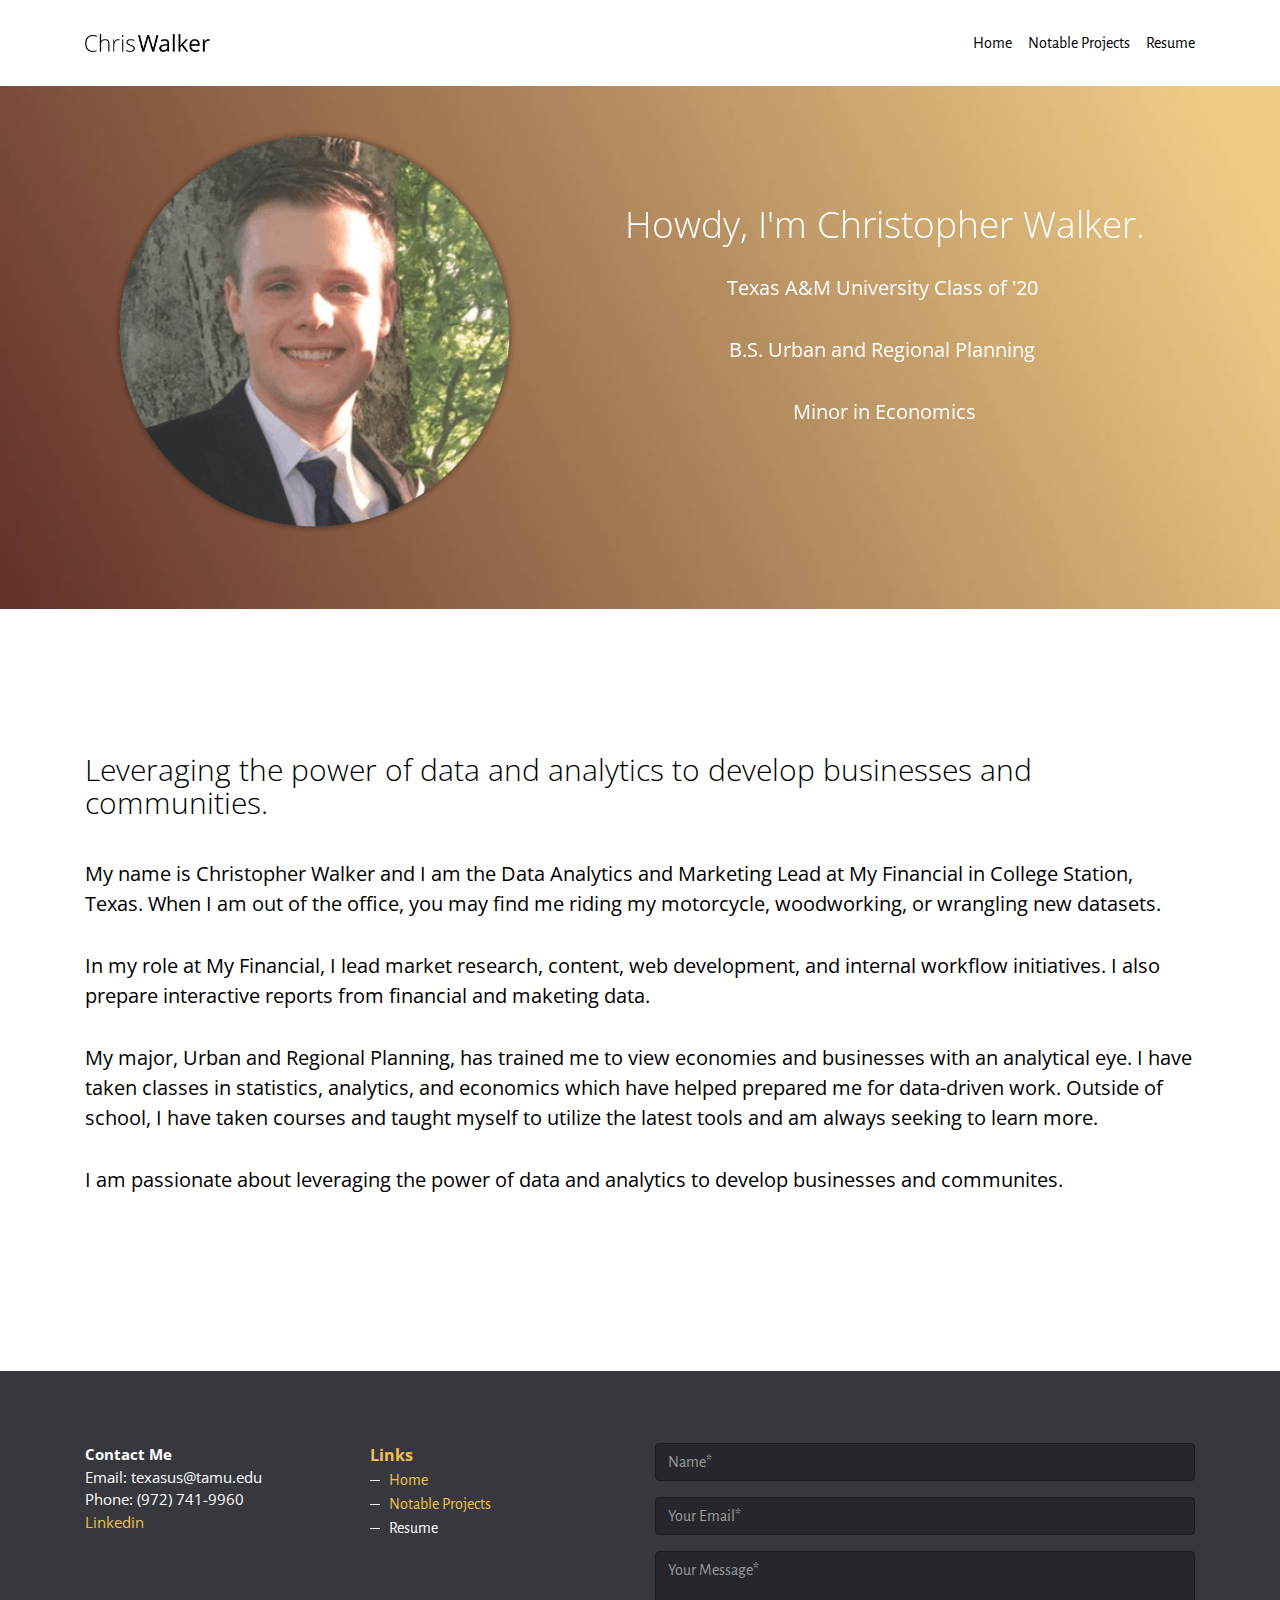
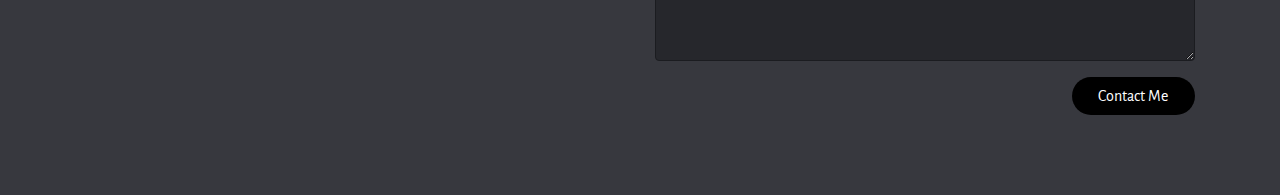
<file: index.html>
<!DOCTYPE html>
<html >
<head>
  <!-- Site made with Mobirise Website Builder v4.8.3, https://mobirise.com -->
  <meta charset="UTF-8">
  <meta http-equiv="X-UA-Compatible" content="IE=edge">
  <meta name="generator" content="Mobirise v4.8.3, mobirise.com">
  <meta name="viewport" content="width=device-width, initial-scale=1, minimum-scale=1">
  <link rel="shortcut icon" href="assets/images/cw-favicon-128x128.png" type="image/x-icon">
  <meta name="description" content="">
  <title>Home</title>
  <link rel="stylesheet" href="https://fonts.googleapis.com/css?family=Playfair+Display:400,700&subset=latin,cyrillic">
  <link rel="stylesheet" href="https://fonts.googleapis.com/css?family=Alegreya+Sans:400,700&subset=latin,vietnamese,latin-ext">
  <link rel="stylesheet" href="assets/tether/tether.min.css">
  <link rel="stylesheet" href="assets/bootstrap/css/bootstrap.min.css">
  <link rel="stylesheet" href="assets/puritym/css/style.css">
  <link rel="stylesheet" href="assets/dropdown-menu/style.light.css">
  <link rel="stylesheet" href="assets/mobirise/css/mbr-additional.css" type="text/css">
  
  
  
</head>
<body>
  <section id="dropdown-menu-0" data-rv-view="72">

    <nav class="navbar navbar-dropdown navbar-fixed-top">

        <div class="container">

            <div class="navbar-brand">
                <a href="index.html" class="navbar-logo"><img src="assets/images/chris-walker-427x128.png" alt="Mobirise"></a>
                <a class="text-black" href="https://mobirise.com">&nbsp;</a>
            </div>

            <button class="navbar-toggler pull-xs-right hidden-md-up" type="button" data-toggle="collapse" data-target="#exCollapsingNavbar">
                <div class="hamburger-icon"></div>
            </button>

            <ul class="nav-dropdown collapse pull-xs-right navbar-toggleable-sm nav navbar-nav" id="exCollapsingNavbar"><li class="nav-item"><a class="nav-link link" href="https://mobirise.com/">Home</a></li><li class="nav-item dropdown"><a class="nav-link link" href="page1.html" aria-expanded="true">Notable Projects</a></li><li class="nav-item dropdown"><a class="nav-link link" href="https://mobirise.com/" aria-expanded="false">Resume</a></li></ul>

        </div>

    </nav>

</section>

<section class="mbr-section mbr-section-nopadding mbr-parallax-background mbr-after-navbar" id="msg-box4-6" data-rv-view="74" style="background-image: url(assets/images/gradient-1920x1080.jpg); padding-top: 3rem; padding-bottom: 3rem;">
    
    <div class="container">
        <div class="row">
            <div class="col-xs-12 col-lg-9 mbr-table-cell-lg image-size" style="width: 20%;">
                <div class="mbr-figure"><img src="assets/images/chris-circle-500x500.png"></div>
            </div>
            <div class="col-xs-12 col-lg-3 mbr-inner-padding text-xs-center mbr-table-cell-lg">
                <h3 class="mbr-section-title display-4">Howdy, I'm Christopher Walker.</h3>
                
                <div class="lead"><p>Texas A&amp;M University Class of '20&nbsp;</p><p><span style="font-size: 1.25rem;">B.S. Urban and Regional Planning&nbsp;</span></p><p><span style="font-size: 1.25rem;">Minor in Economics</span></p></div>
                
            </div>
            
        </div>
    </div>
</section>

<section class="mbr-section col-undefined" id="content5-2" data-rv-view="77" style="background-color: rgb(255, 255, 255); padding-top: 9rem; padding-bottom: 9rem;">
    
    <div class="container">
        <h3 class="mbr-section-title display-2">Leveraging the power of data and analytics to develop businesses and communities.</h3>
        <div class="lead"><p><span style="font-size: 1.25rem;">My name is Christopher Walker and I am the Data Analytics and Marketing Lead at My Financial in College Station, Texas. When I am out of the office, you may find me riding my motorcycle, woodworking, or wrangling new datasets.</span><br></p><p><span style="font-size: 1.25rem;">In my role at My Financial, I lead market research, content, web development, and internal workflow initiatives. I also prepare interactive reports from financial and maketing data.</span><br></p><p><span style="font-size: 1.25rem;">My major, Urban and Regional Planning, has trained me to view economies and businesses with an analytical eye. I have taken classes in statistics, analytics, and economics which have helped prepared me for data-driven work. Outside of school, I have taken courses and taught myself to utilize the latest tools and am always seeking to learn more.&nbsp;</span><br></p><p>
<span style="font-size: 1.25rem;">I am passionate about leveraging the power of data and analytics to develop businesses and communites.</span></p></div>
    </div>
</section>

<section class="mbr-section mbr-section-small mbr-footer" id="contacts3-8" data-rv-view="80" style="background-color: rgb(55, 56, 62); padding-top: 4.5rem; padding-bottom: 4.5rem;">
    
    <div class="container">
        <div class="row">
            <div class="col-xs-12 col-md-3">
                <p><strong>Contact Me</strong><br>
Email: texasus@tamu.edu<br>
Phone: (972) 741-9960<br><a href="https://www.linkedin.com/in/chrisjameswalker/" target="_blank">Linkedin</a></p>
            </div>
            <div class="col-xs-12 col-md-3"><strong><a href="index.html">Links</a></strong><ul><li><a href="index.html">Home</a></li><li><a href="page1.html">Notable Projects</a></li><li>Resume</li></ul></div>
            <div class="col-xs-12 col-md-6" data-form-type="formoid">
                <div data-form-alert="true"><div hidden="" data-form-alert-success="true">I have recieved your email and will be in contact with you soon!</div></div>
                <form action="https://mobirise.com/" method="post" data-form-title="MESSAGE">
                    <input type="hidden" value="tzc2CVaUoDVw5EBfOWt30MT9Uttr7bk+QIuK/WS6Cf0lSeY0U924JrqWBZTlDL6pIQ3onS75efPv5Tw5JZ3Rg/yQfoX/b1BSfkVrA6dOso50S1uPzyfZPrF8eJ1X3urz" data-form-email="true">
                    <div class="form-group">
                        <input type="text" class="form-control input-sm input-inverse" name="name" required="" placeholder="Name*" data-form-field="Name">
                    </div>
                    <div class="form-group">
                        <input type="email" class="form-control input-sm input-inverse" name="email" required="" placeholder="Your Email*" data-form-field="Email">
                    </div>
                    
                    <div class="form-group">
                        <textarea class="form-control input-sm input-inverse" name="message" rows="4" placeholder="Your Message*" data-form-field="Message"></textarea>
                    </div>
                    <div class="text-xs-right"><button type="submit" class="btn btn-black">Contact Me</button></div>
                </form>
            </div>
        </div>
    </div>
</section>


  <script src="assets/web/assets/jquery/jquery.min.js"></script>
  <script src="assets/tether/tether.min.js"></script>
  <script src="assets/bootstrap/js/bootstrap.min.js"></script>
  <script src="assets/smooth-scroll/smooth-scroll.js"></script>
  <script src="assets/jarallax/jarallax.js"></script>
  <script src="assets/puritym/js/script.js"></script>
  <script src="assets/dropdown-menu/script.js"></script>
  <script src="assets/formoid/formoid.min.js"></script>
  
  
</body>
</html>
</file>
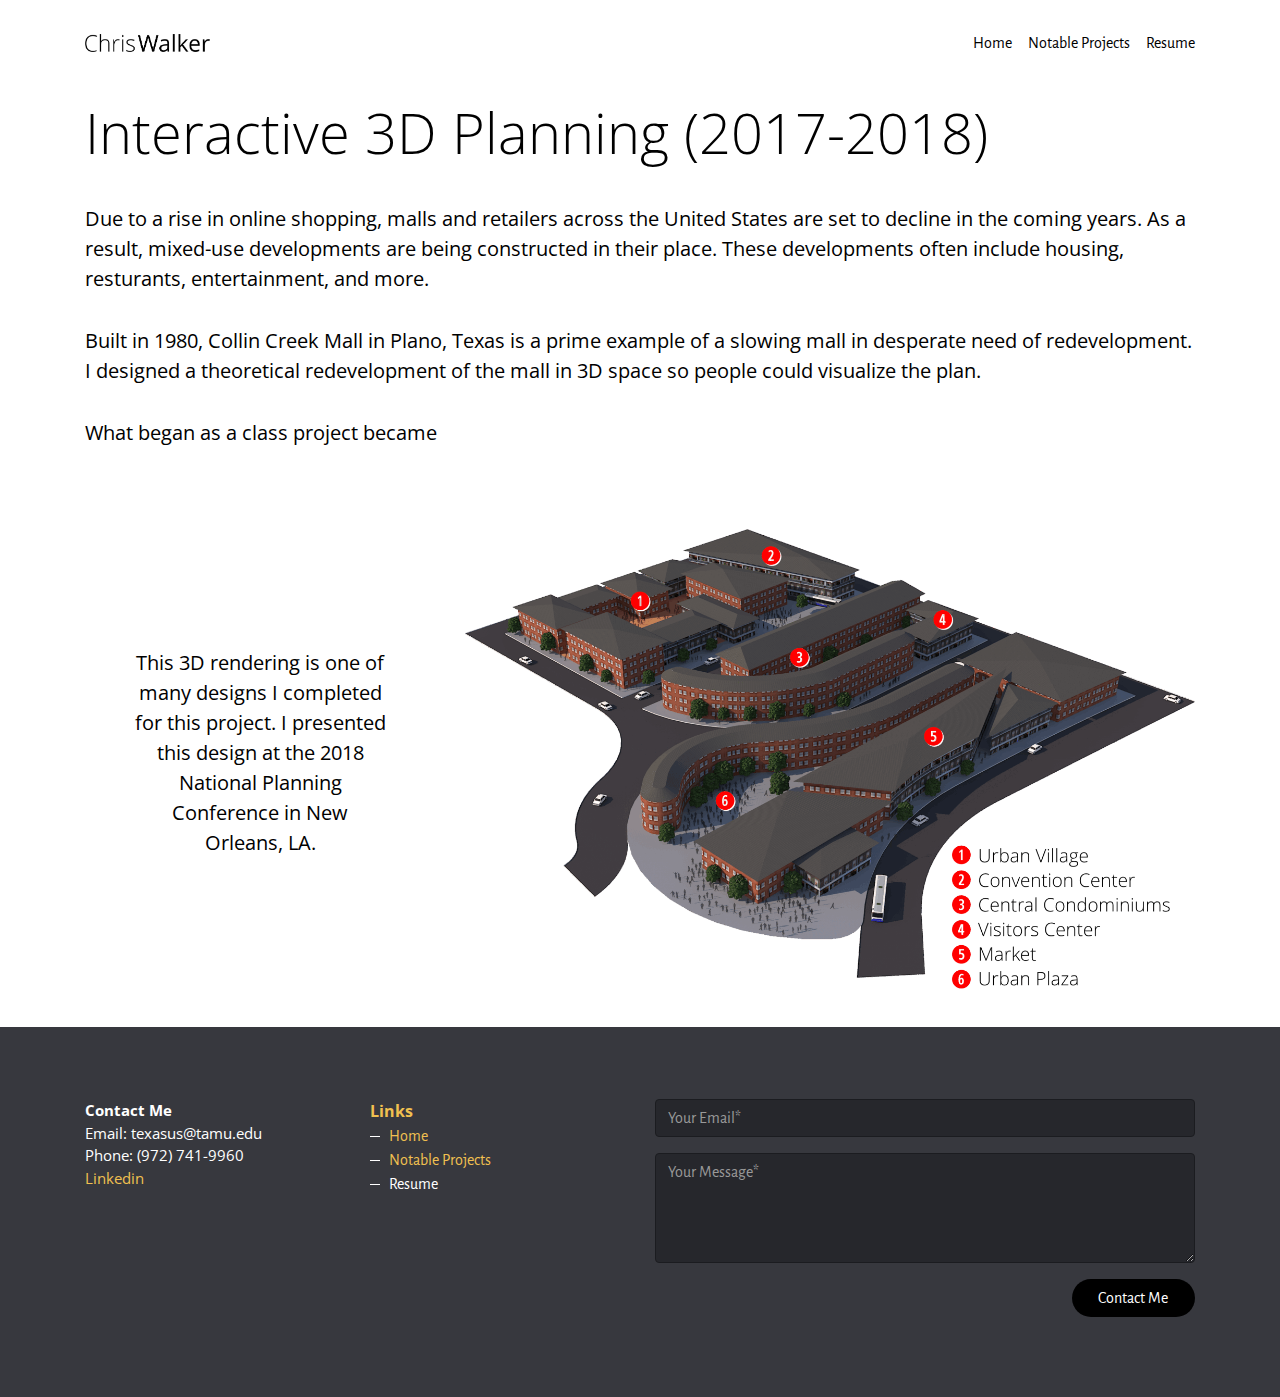
<file: page1.html>
<!DOCTYPE html>
<html >
<head>
  <!-- Site made with Mobirise Website Builder v4.8.3, https://mobirise.com -->
  <meta charset="UTF-8">
  <meta http-equiv="X-UA-Compatible" content="IE=edge">
  <meta name="generator" content="Mobirise v4.8.3, mobirise.com">
  <meta name="viewport" content="width=device-width, initial-scale=1, minimum-scale=1">
  <link rel="shortcut icon" href="assets/images/cw-favicon-128x128.png" type="image/x-icon">
  <meta name="description" content="">
  <title>Notable Projects</title>
  <link rel="stylesheet" href="https://fonts.googleapis.com/css?family=Playfair+Display:400,700&subset=latin,cyrillic">
  <link rel="stylesheet" href="https://fonts.googleapis.com/css?family=Alegreya+Sans:400,700&subset=latin,vietnamese,latin-ext">
  <link rel="stylesheet" href="assets/tether/tether.min.css">
  <link rel="stylesheet" href="assets/bootstrap/css/bootstrap.min.css">
  <link rel="stylesheet" href="assets/puritym/css/style.css">
  <link rel="stylesheet" href="assets/dropdown-menu/style.light.css">
  <link rel="stylesheet" href="assets/mobirise/css/mbr-additional.css" type="text/css">
  
  
  
</head>
<body>
  <section id="dropdown-menu-9" data-rv-view="131">

    <nav class="navbar navbar-dropdown navbar-fixed-top">

        <div class="container">

            <div class="navbar-brand">
                <a href="index.html" class="navbar-logo"><img src="assets/images/chris-walker-427x128.png" alt="Mobirise"></a>
                <a class="text-black" href="https://mobirise.com">&nbsp;</a>
            </div>

            <button class="navbar-toggler pull-xs-right hidden-md-up" type="button" data-toggle="collapse" data-target="#exCollapsingNavbar">
                <div class="hamburger-icon"></div>
            </button>

            <ul class="nav-dropdown collapse pull-xs-right navbar-toggleable-sm nav navbar-nav" id="exCollapsingNavbar"><li class="nav-item"><a class="nav-link link" href="https://mobirise.com/">Home</a></li><li class="nav-item dropdown"><a class="nav-link link" href="page1.html" aria-expanded="true">Notable Projects</a></li><li class="nav-item dropdown"><a class="nav-link link" href="https://mobirise.com/" aria-expanded="false">Resume</a></li></ul>

        </div>

    </nav>

</section>

<section class="mbr-section col-undefined mbr-after-navbar" id="content5-o" data-rv-view="133" style="background-color: rgb(255, 255, 255); padding-top: 3rem; padding-bottom: 0rem;">
    
    <div class="container">
        <h3 class="mbr-section-title display-2">Interactive 3D Planning (2017-2018)</h3>
        <div class="lead"><p><span style="font-size: 1.25rem;">Due to a rise in online shopping, malls and retailers across the United States are set to decline in the coming years. As a result, mixed-use developments are being constructed in their place. These developments often include housing, resturants, entertainment, and more.</span><br></p><p><span style="font-size: 1.25rem;"></span></p><p>Built in 1980, Collin Creek Mall in Plano, Texas is a prime example of a slowing mall in desperate need of redevelopment. I designed a theoretical redevelopment of the mall in 3D space so people could visualize the plan. </p><p>What began as a class project became&nbsp;</p></div>
    </div>
</section>

<section class="mbr-section mbr-section-nopadding" id="msg-box4-p" data-rv-view="136" style="background-color: rgb(255, 255, 255); padding-top: 0rem; padding-bottom: 0rem;">
    
    <div class="container">
        <div class="row">
            
            <div class="col-xs-12 col-lg-3 mbr-inner-padding text-xs-center mbr-table-cell-lg">
                
                
                <div class="lead">This 3D rendering is one of many designs I completed for this project. I presented this design at the 2018 National Planning Conference in New Orleans, LA.</div>
                
            </div>
            <div class="col-xs-12 col-lg-9 mbr-table-cell-lg image-size" style="width: 50%;">
                <div class="mbr-figure"><img src="assets/images/urpn201.pp.mixed.use.cjw-1400x1050.png"></div>
            </div>
        </div>
    </div>
</section>

<section class="mbr-section mbr-section-small mbr-footer" id="contacts3-a" data-rv-view="139" style="background-color: rgb(55, 56, 62); padding-top: 4.5rem; padding-bottom: 4.5rem;">
    
    <div class="container">
        <div class="row">
            <div class="col-xs-12 col-md-3">
                <p><strong>Contact Me</strong><br>
Email: texasus@tamu.edu<br>
Phone: (972) 741-9960<br><a href="https://www.linkedin.com/in/chrisjameswalker/" target="_blank">Linkedin</a></p>
            </div>
            <div class="col-xs-12 col-md-3"><strong><a href="index.html">Links</a></strong><ul><li><a href="index.html">Home</a></li><li><a href="page1.html">Notable Projects</a></li><li>Resume</li></ul></div>
            <div class="col-xs-12 col-md-6" data-form-type="formoid">
                <div data-form-alert="true"><div hidden="" data-form-alert-success="true">I will contact you as soon as I can.</div></div>
                <form action="https://mobirise.com/" method="post" data-form-title="MESSAGE">
                    <input type="hidden" value="wKqAVLaLJDq/u1zGU5hhUf565Fgrbt+5P/v35XaZ4mHptUQDNMwRu1agBmqPBq6ijOup07WCuiSISpZ1M2NSoyCdZ9Dnv3J1EmQvtRLeogWgje4MrCSfk8fU7QdS9qZT" data-form-email="true">
                    
                    <div class="form-group">
                        <input type="email" class="form-control input-sm input-inverse" name="email" required="" placeholder="Your Email*" data-form-field="Email">
                    </div>
                    
                    <div class="form-group">
                        <textarea class="form-control input-sm input-inverse" name="message" rows="4" placeholder="Your Message*" data-form-field="Message"></textarea>
                    </div>
                    <div class="text-xs-right"><button type="submit" class="btn btn-black">Contact Me</button></div>
                </form>
            </div>
        </div>
    </div>
</section>


  <script src="assets/web/assets/jquery/jquery.min.js"></script>
  <script src="assets/tether/tether.min.js"></script>
  <script src="assets/bootstrap/js/bootstrap.min.js"></script>
  <script src="assets/smooth-scroll/smooth-scroll.js"></script>
  <script src="assets/puritym/js/script.js"></script>
  <script src="assets/dropdown-menu/script.js"></script>
  <script src="assets/formoid/formoid.min.js"></script>
  
  
</body>
</html>
</file>
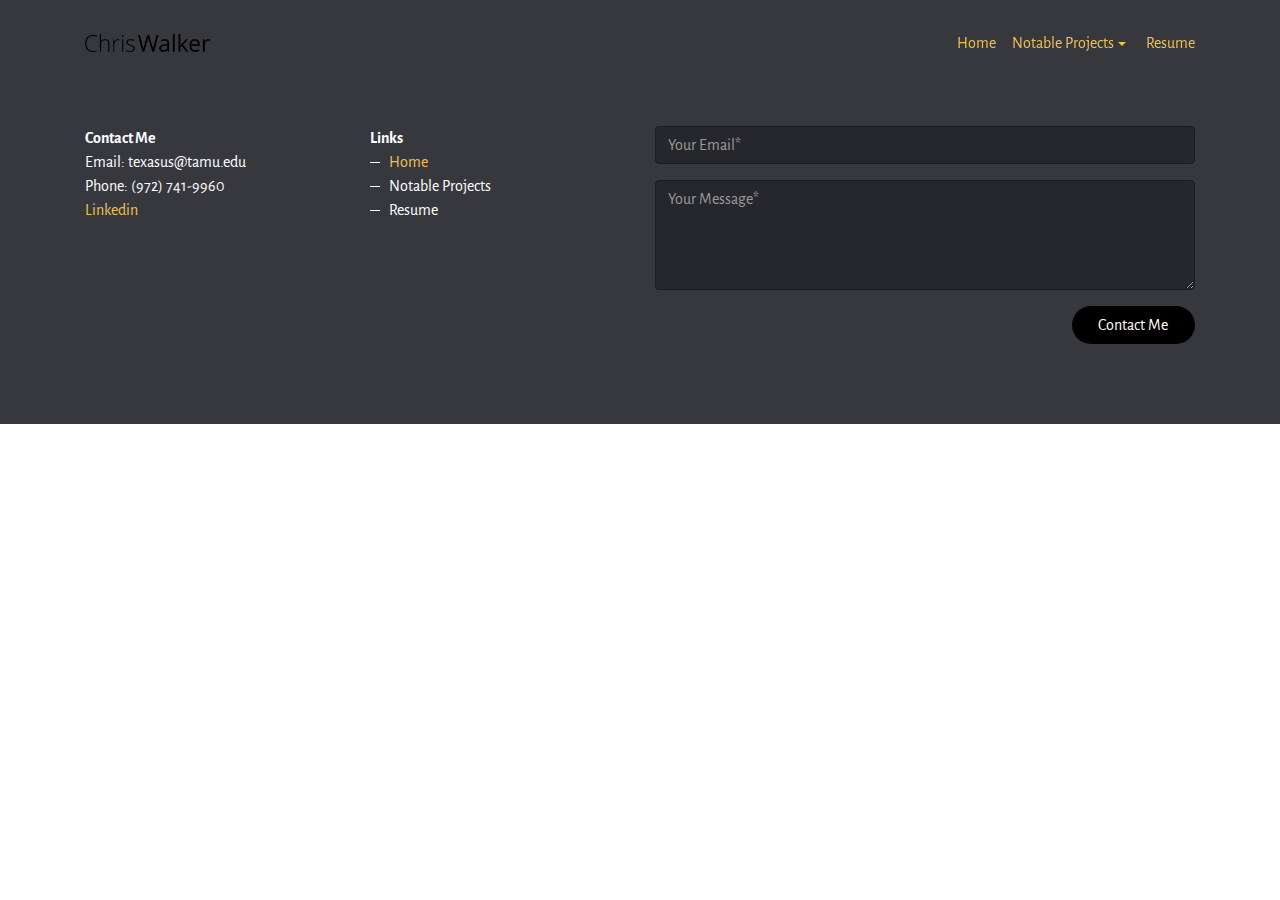
<file: page2.html>
<!DOCTYPE html>
<html >
<head>
  <!-- Site made with Mobirise Website Builder v4.8.3, https://mobirise.com -->
  <meta charset="UTF-8">
  <meta http-equiv="X-UA-Compatible" content="IE=edge">
  <meta name="generator" content="Mobirise v4.8.3, mobirise.com">
  <meta name="viewport" content="width=device-width, initial-scale=1, minimum-scale=1">
  <link rel="shortcut icon" href="assets/images/cw-favicon-128x128.png" type="image/x-icon">
  <meta name="description" content="">
  <title>My Financial</title>
  <link rel="stylesheet" href="https://fonts.googleapis.com/css?family=Playfair+Display:400,700&subset=latin,cyrillic">
  <link rel="stylesheet" href="https://fonts.googleapis.com/css?family=Alegreya+Sans:400,700&subset=latin,vietnamese,latin-ext">
  <link rel="stylesheet" href="assets/tether/tether.min.css">
  <link rel="stylesheet" href="assets/bootstrap/css/bootstrap.min.css">
  <link rel="stylesheet" href="assets/puritym/css/style.css">
  <link rel="stylesheet" href="assets/dropdown-menu/style.light.css">
  <link rel="stylesheet" href="assets/mobirise/css/mbr-additional.css" type="text/css">
  
  
  
</head>
<body>
  <section id="dropdown-menu-b" data-rv-view="19">

    <nav class="navbar navbar-dropdown navbar-fixed-top">

        <div class="container">

            <div class="navbar-brand">
                <a href="https://mobirise.com" class="navbar-logo"><img src="assets/images/chris-walker-427x128.png" alt="Mobirise"></a>
                <a class="text-black" href="https://mobirise.com">&nbsp;</a>
            </div>

            <button class="navbar-toggler pull-xs-right hidden-md-up" type="button" data-toggle="collapse" data-target="#exCollapsingNavbar">
                <div class="hamburger-icon"></div>
            </button>

            <ul class="nav-dropdown collapse pull-xs-right navbar-toggleable-sm nav navbar-nav" id="exCollapsingNavbar"><li class="nav-item"><a class="nav-link link" href="https://mobirise.com/">Home</a></li><li class="nav-item dropdown open"><a class="nav-link link dropdown-toggle" data-toggle="dropdown-submenu" href="https://mobirise.com/" aria-expanded="true">Notable Projects</a><div class="dropdown-menu"><a class="dropdown-item" href="page4.html">Estimated Success Index (ESI)<br></a><a class="dropdown-item" href="page3.html">Home Value Forecasting<br></a><a class="dropdown-item" href="page1.html">Interactve 3D Planning<br></a><a class="dropdown-item" href="page2.html">My Financial<br></a></div></li><li class="nav-item dropdown"><a class="nav-link link" href="https://mobirise.com/" aria-expanded="false">Resume</a></li></ul>

        </div>

    </nav>

</section>

<section class="mbr-section mbr-section-small mbr-footer mbr-after-navbar" id="contacts3-c" data-rv-view="20" style="background-color: rgb(55, 56, 62); padding-top: 4.5rem; padding-bottom: 4.5rem;">
    
    <div class="container">
        <div class="row">
            <div class="col-xs-12 col-md-3">
                <p><strong>Contact Me</strong><br>
Email: texasus@tamu.edu<br>
Phone: (972) 741-9960<br><a href="https://www.linkedin.com/in/chrisjameswalker/" target="_blank">Linkedin</a></p>
            </div>
            <div class="col-xs-12 col-md-3"><strong>Links</strong><ul><li><a href="#top">Home</a></li><li>Notable Projects</li><li>Resume</li></ul></div>
            <div class="col-xs-12 col-md-6" data-form-type="formoid">
                <div data-form-alert="true"><div hidden="" data-form-alert-success="true">I will contact you as soon as I can.</div></div>
                <form action="https://mobirise.com/" method="post" data-form-title="MESSAGE">
                    <input type="hidden" value="NKHdbZPbcI+x4QmiezkzUPpTcVo8vHs7/5JH3BDRgDK2+Z5K+qrVUW7SYgPLB+CDMAgkEs7Wz4tEjGGHNosSDxwmlVKa8P98lPNZbT0lW/6WiZLMZOyu5OxBvy6CZTtv" data-form-email="true">
                    
                    <div class="form-group">
                        <input type="email" class="form-control input-sm input-inverse" name="email" required="" placeholder="Your Email*" data-form-field="Email">
                    </div>
                    
                    <div class="form-group">
                        <textarea class="form-control input-sm input-inverse" name="message" rows="4" placeholder="Your Message*" data-form-field="Message"></textarea>
                    </div>
                    <div class="text-xs-right"><button type="submit" class="btn btn-black">Contact Me</button></div>
                </form>
            </div>
        </div>
    </div>
</section>


  <script src="assets/web/assets/jquery/jquery.min.js"></script>
  <script src="assets/tether/tether.min.js"></script>
  <script src="assets/bootstrap/js/bootstrap.min.js"></script>
  <script src="assets/smooth-scroll/smooth-scroll.js"></script>
  <script src="assets/puritym/js/script.js"></script>
  <script src="assets/dropdown-menu/script.js"></script>
  <script src="assets/formoid/formoid.min.js"></script>
  
  
</body>
</html>
</file>
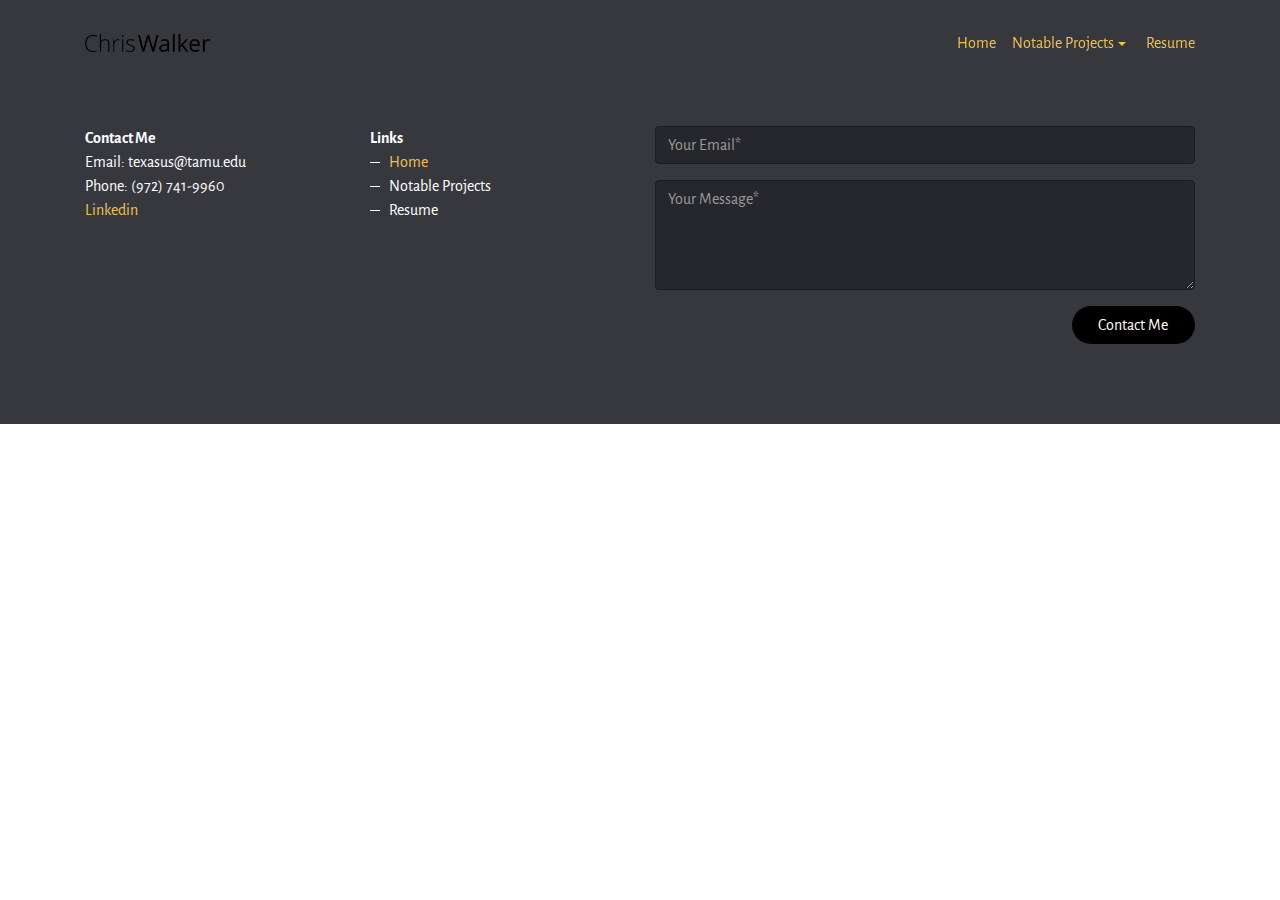
<file: page3.html>
<!DOCTYPE html>
<html >
<head>
  <!-- Site made with Mobirise Website Builder v4.8.3, https://mobirise.com -->
  <meta charset="UTF-8">
  <meta http-equiv="X-UA-Compatible" content="IE=edge">
  <meta name="generator" content="Mobirise v4.8.3, mobirise.com">
  <meta name="viewport" content="width=device-width, initial-scale=1, minimum-scale=1">
  <link rel="shortcut icon" href="assets/images/cw-favicon-128x128.png" type="image/x-icon">
  <meta name="description" content="">
  <title>Home Value Forecasting</title>
  <link rel="stylesheet" href="https://fonts.googleapis.com/css?family=Playfair+Display:400,700&subset=latin,cyrillic">
  <link rel="stylesheet" href="https://fonts.googleapis.com/css?family=Alegreya+Sans:400,700&subset=latin,vietnamese,latin-ext">
  <link rel="stylesheet" href="assets/tether/tether.min.css">
  <link rel="stylesheet" href="assets/bootstrap/css/bootstrap.min.css">
  <link rel="stylesheet" href="assets/puritym/css/style.css">
  <link rel="stylesheet" href="assets/dropdown-menu/style.light.css">
  <link rel="stylesheet" href="assets/mobirise/css/mbr-additional.css" type="text/css">
  
  
  
</head>
<body>
  <section id="dropdown-menu-d" data-rv-view="21">

    <nav class="navbar navbar-dropdown navbar-fixed-top">

        <div class="container">

            <div class="navbar-brand">
                <a href="https://mobirise.com" class="navbar-logo"><img src="assets/images/chris-walker-427x128.png" alt="Mobirise"></a>
                <a class="text-black" href="https://mobirise.com">&nbsp;</a>
            </div>

            <button class="navbar-toggler pull-xs-right hidden-md-up" type="button" data-toggle="collapse" data-target="#exCollapsingNavbar">
                <div class="hamburger-icon"></div>
            </button>

            <ul class="nav-dropdown collapse pull-xs-right navbar-toggleable-sm nav navbar-nav" id="exCollapsingNavbar"><li class="nav-item"><a class="nav-link link" href="https://mobirise.com/">Home</a></li><li class="nav-item dropdown open"><a class="nav-link link dropdown-toggle" data-toggle="dropdown-submenu" href="https://mobirise.com/" aria-expanded="true">Notable Projects</a><div class="dropdown-menu"><a class="dropdown-item" href="page4.html">Estimated Success Index (ESI)<br></a><a class="dropdown-item" href="page3.html">Home Value Forecasting<br></a><a class="dropdown-item" href="page1.html">Interactve 3D Planning<br></a><a class="dropdown-item" href="page2.html">My Financial<br></a></div></li><li class="nav-item dropdown"><a class="nav-link link" href="https://mobirise.com/" aria-expanded="false">Resume</a></li></ul>

        </div>

    </nav>

</section>

<section class="mbr-section mbr-section-small mbr-footer mbr-after-navbar" id="contacts3-e" data-rv-view="22" style="background-color: rgb(55, 56, 62); padding-top: 4.5rem; padding-bottom: 4.5rem;">
    
    <div class="container">
        <div class="row">
            <div class="col-xs-12 col-md-3">
                <p><strong>Contact Me</strong><br>
Email: texasus@tamu.edu<br>
Phone: (972) 741-9960<br><a href="https://www.linkedin.com/in/chrisjameswalker/" target="_blank">Linkedin</a></p>
            </div>
            <div class="col-xs-12 col-md-3"><strong>Links</strong><ul><li><a href="#top">Home</a></li><li>Notable Projects</li><li>Resume</li></ul></div>
            <div class="col-xs-12 col-md-6" data-form-type="formoid">
                <div data-form-alert="true"><div hidden="" data-form-alert-success="true">I will contact you as soon as I can.</div></div>
                <form action="https://mobirise.com/" method="post" data-form-title="MESSAGE">
                    <input type="hidden" value="Ws/f1Bt2RFO4+u0VQZTqk6DwW79z6XJhlPp9XnfUErY4hDwhvsLmO0y6WwTGbTo/+DkVqgO4u6H99+kOKhCWLtCtNbla5LvlY5dSlsea8M4conDwnCQK1i1IMRj0jV4m" data-form-email="true">
                    
                    <div class="form-group">
                        <input type="email" class="form-control input-sm input-inverse" name="email" required="" placeholder="Your Email*" data-form-field="Email">
                    </div>
                    
                    <div class="form-group">
                        <textarea class="form-control input-sm input-inverse" name="message" rows="4" placeholder="Your Message*" data-form-field="Message"></textarea>
                    </div>
                    <div class="text-xs-right"><button type="submit" class="btn btn-black">Contact Me</button></div>
                </form>
            </div>
        </div>
    </div>
</section>


  <script src="assets/web/assets/jquery/jquery.min.js"></script>
  <script src="assets/tether/tether.min.js"></script>
  <script src="assets/bootstrap/js/bootstrap.min.js"></script>
  <script src="assets/smooth-scroll/smooth-scroll.js"></script>
  <script src="assets/puritym/js/script.js"></script>
  <script src="assets/dropdown-menu/script.js"></script>
  <script src="assets/formoid/formoid.min.js"></script>
  
  
</body>
</html>
</file>
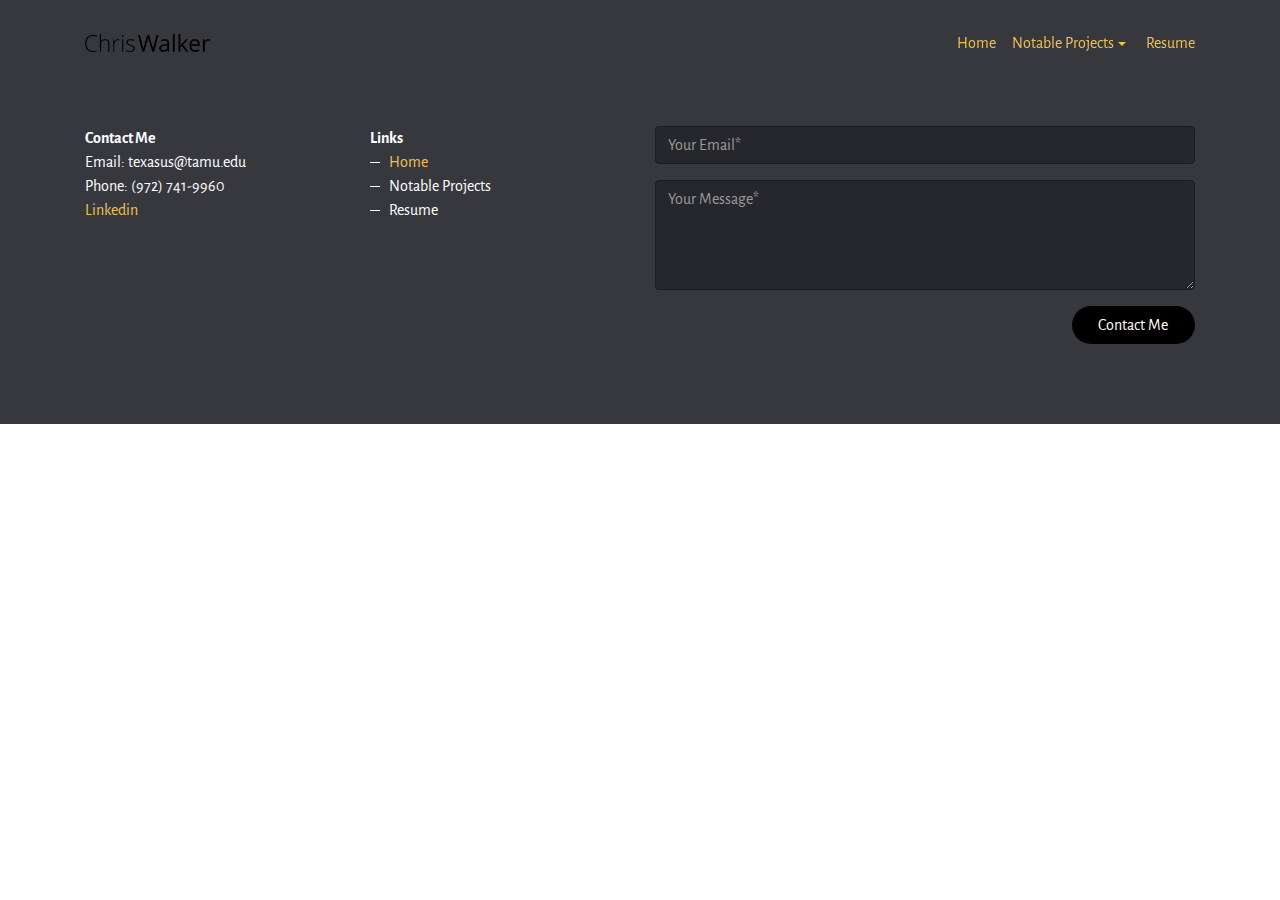
<file: page4.html>
<!DOCTYPE html>
<html >
<head>
  <!-- Site made with Mobirise Website Builder v4.8.3, https://mobirise.com -->
  <meta charset="UTF-8">
  <meta http-equiv="X-UA-Compatible" content="IE=edge">
  <meta name="generator" content="Mobirise v4.8.3, mobirise.com">
  <meta name="viewport" content="width=device-width, initial-scale=1, minimum-scale=1">
  <link rel="shortcut icon" href="assets/images/cw-favicon-128x128.png" type="image/x-icon">
  <meta name="description" content="">
  <title>Estimated Success Index (ESI)</title>
  <link rel="stylesheet" href="https://fonts.googleapis.com/css?family=Playfair+Display:400,700&subset=latin,cyrillic">
  <link rel="stylesheet" href="https://fonts.googleapis.com/css?family=Alegreya+Sans:400,700&subset=latin,vietnamese,latin-ext">
  <link rel="stylesheet" href="assets/tether/tether.min.css">
  <link rel="stylesheet" href="assets/bootstrap/css/bootstrap.min.css">
  <link rel="stylesheet" href="assets/puritym/css/style.css">
  <link rel="stylesheet" href="assets/dropdown-menu/style.light.css">
  <link rel="stylesheet" href="assets/mobirise/css/mbr-additional.css" type="text/css">
  
  
  
</head>
<body>
  <section id="dropdown-menu-f" data-rv-view="23">

    <nav class="navbar navbar-dropdown navbar-fixed-top">

        <div class="container">

            <div class="navbar-brand">
                <a href="https://mobirise.com" class="navbar-logo"><img src="assets/images/chris-walker-427x128.png" alt="Mobirise"></a>
                <a class="text-black" href="https://mobirise.com">&nbsp;</a>
            </div>

            <button class="navbar-toggler pull-xs-right hidden-md-up" type="button" data-toggle="collapse" data-target="#exCollapsingNavbar">
                <div class="hamburger-icon"></div>
            </button>

            <ul class="nav-dropdown collapse pull-xs-right navbar-toggleable-sm nav navbar-nav" id="exCollapsingNavbar"><li class="nav-item"><a class="nav-link link" href="https://mobirise.com/">Home</a></li><li class="nav-item dropdown open"><a class="nav-link link dropdown-toggle" data-toggle="dropdown-submenu" href="https://mobirise.com/" aria-expanded="true">Notable Projects</a><div class="dropdown-menu"><a class="dropdown-item" href="page4.html">Estimated Success Index (ESI)<br></a><a class="dropdown-item" href="page3.html">Home Value Forecasting<br></a><a class="dropdown-item" href="page1.html">Interactve 3D Planning<br></a><a class="dropdown-item" href="page2.html">My Financial<br></a></div></li><li class="nav-item dropdown"><a class="nav-link link" href="https://mobirise.com/" aria-expanded="false">Resume</a></li></ul>

        </div>

    </nav>

</section>

<section class="mbr-section mbr-section-small mbr-footer mbr-after-navbar" id="contacts3-g" data-rv-view="24" style="background-color: rgb(55, 56, 62); padding-top: 4.5rem; padding-bottom: 4.5rem;">
    
    <div class="container">
        <div class="row">
            <div class="col-xs-12 col-md-3">
                <p><strong>Contact Me</strong><br>
Email: texasus@tamu.edu<br>
Phone: (972) 741-9960<br><a href="https://www.linkedin.com/in/chrisjameswalker/" target="_blank">Linkedin</a></p>
            </div>
            <div class="col-xs-12 col-md-3"><strong>Links</strong><ul><li><a href="#top">Home</a></li><li>Notable Projects</li><li>Resume</li></ul></div>
            <div class="col-xs-12 col-md-6" data-form-type="formoid">
                <div data-form-alert="true"><div hidden="" data-form-alert-success="true">I will contact you as soon as I can.</div></div>
                <form action="https://mobirise.com/" method="post" data-form-title="MESSAGE">
                    <input type="hidden" value="CkLBb8WZWKw+sp4LfqhEg/3GunRR8/LjGjXaNSFJqU0Y1J4pJ609xElcyWtyz1PqKup8lvb11JDxQOTu2x1Qxq+1i9qbPym9YVZTrcgvzIfCHx7GffnVSkF30Fdc/ij3" data-form-email="true">
                    
                    <div class="form-group">
                        <input type="email" class="form-control input-sm input-inverse" name="email" required="" placeholder="Your Email*" data-form-field="Email">
                    </div>
                    
                    <div class="form-group">
                        <textarea class="form-control input-sm input-inverse" name="message" rows="4" placeholder="Your Message*" data-form-field="Message"></textarea>
                    </div>
                    <div class="text-xs-right"><button type="submit" class="btn btn-black">Contact Me</button></div>
                </form>
            </div>
        </div>
    </div>
</section>


  <script src="assets/web/assets/jquery/jquery.min.js"></script>
  <script src="assets/tether/tether.min.js"></script>
  <script src="assets/bootstrap/js/bootstrap.min.js"></script>
  <script src="assets/smooth-scroll/smooth-scroll.js"></script>
  <script src="assets/puritym/js/script.js"></script>
  <script src="assets/dropdown-menu/script.js"></script>
  <script src="assets/formoid/formoid.min.js"></script>
  
  
</body>
</html>
</file>
<file: assets/dropdown-menu/style.light.css>
.navbar-dropdown-open{overflow:hidden!important}.navbar-dropdown-open .navbar-dropdown.opened{bottom:0;left:0;overflow-y:scroll;position:fixed;right:0;top:0;transition:none}.navbar-dropdown{left:0;padding-top:1.5rem;padding-bottom:1.5rem;position:absolute;right:0;top:0;transition:all 0.25s ease;z-index:1030}.navbar-dropdown .navbar-brand,.navbar-dropdown .navbar-toggler{position:relative;z-index:995}.navbar-dropdown.bg-color.transparent{background:none!important}.navbar-dropdown.navbar-fixed-top{position:fixed}.navbar-dropdown .navbar-brand{line-height:0;margin-right:1.5rem;padding:0}.navbar-dropdown .navbar-brand a{line-height:2.35rem;vertical-align:middle}.navbar-dropdown .navbar-brand a,.navbar-dropdown .navbar-brand a:hover{text-decoration:none}.navbar-dropdown .navbar-brand .navbar-logo,.navbar-dropdown .navbar-brand .navbar-logo a{line-height:0;vertical-align:baseline}.navbar-dropdown .navbar-logo{margin-right:0.5rem}.navbar-dropdown .navbar-logo img{display:inline;height:2.35rem}@media (max-width:543px){.navbar-dropdown .navbar-toggleable-xs{padding-top:0.425rem}.navbar-dropdown .navbar-toggleable-xs .btn{margin-bottom:0.425rem;margin-top:0.425rem}.navbar-dropdown .navbar-toggleable-xs .dropdown-menu{padding-bottom:0.425rem}.navbar-dropdown .navbar-toggleable-xs .dropdown-menu .dropdown-menu{padding-bottom:0}}@media (max-width:767px){.navbar-dropdown .navbar-toggleable-sm{padding-top:0.425rem}.navbar-dropdown .navbar-toggleable-sm .btn{margin-bottom:0.425rem;margin-top:0.425rem}.navbar-dropdown .navbar-toggleable-sm .dropdown-menu{padding-bottom:0.425rem}.navbar-dropdown .navbar-toggleable-sm .dropdown-menu .dropdown-menu{padding-bottom:0}}@media (max-width:991px){.navbar-dropdown .navbar-toggleable-md{padding-top:0.425rem}.navbar-dropdown .navbar-toggleable-md .btn{margin-bottom:0.425rem;margin-top:0.425rem}.navbar-dropdown .navbar-toggleable-md .dropdown-menu{padding-bottom:0.425rem}.navbar-dropdown .navbar-toggleable-md .dropdown-menu .dropdown-menu{padding-bottom:0}}@media (min-width:544px){.navbar-dropdown{border-radius:0}}.navbar-dropdown .btn{margin-bottom:0}.navbar-dropdown .btn-white-outline{color:#fff;background-image:none;background-color:transparent;border-color:#fff}.navbar-dropdown .btn-white-outline:focus,.navbar-dropdown .btn-white-outline.focus,.navbar-dropdown .btn-white-outline:active,.navbar-dropdown .btn-white-outline.active,.open > .navbar-dropdown .btn-white-outline.dropdown-toggle{color:#000;background-color:#fff;border-color:#fff}.navbar-dropdown .btn-white-outline:hover{color:#000;background-color:#fff;border-color:#fff}.navbar-dropdown .btn-white-outline.disabled:focus,.navbar-dropdown .btn-white-outline.disabled.focus,.navbar-dropdown .btn-white-outline:disabled:focus,.navbar-dropdown .btn-white-outline:disabled.focus{border-color:white}.navbar-dropdown .btn-white-outline.disabled:hover,.navbar-dropdown .btn-white-outline:disabled:hover{border-color:white}.navbar-dropdown .btn-black-outline{color:#000;background-image:none;background-color:transparent;border-color:#000}.navbar-dropdown .btn-black-outline:focus,.navbar-dropdown .btn-black-outline.focus,.navbar-dropdown .btn-black-outline:active,.navbar-dropdown .btn-black-outline.active,.open > .navbar-dropdown .btn-black-outline.dropdown-toggle{color:#fff;background-color:#000;border-color:#000}.navbar-dropdown .btn-black-outline:hover{color:#fff;background-color:#000;border-color:#000}.navbar-dropdown .btn-black-outline.disabled:focus,.navbar-dropdown .btn-black-outline.disabled.focus,.navbar-dropdown .btn-black-outline:disabled:focus,.navbar-dropdown .btn-black-outline:disabled.focus{border-color:#333}.navbar-dropdown .btn-black-outline.disabled:hover,.navbar-dropdown .btn-black-outline:disabled:hover{border-color:#333}.is-builder .navbar-dropdown .dropdown-toggle::after{vertical-align:baseline}.dropdown-menu.dropdown-submenu{left:100%;margin-left:-6px;margin-top:-6px;top:0}.dropdown-menu .dropdown-toggle[data-toggle="dropdown-submenu"]::after{border-bottom:0.3em solid transparent;border-left:0.3em solid;border-right:0;border-top:0.3em solid transparent;margin-left:0.3rem}.dropdown-menu .dropdown-toggle[data-toggle="dropdown-submenu"][aria-expanded="true"]{background-color:#f5f5f5}.dropdown-menu .dropdown-item:focus{outline:0}.nav-dropdown-sm{clear:left;float:none!important;position:relative;z-index:999}.nav-dropdown-sm .nav-item{float:none}.nav-dropdown-sm .nav-item + .nav-item{margin-left:0}.nav-dropdown-sm .nav-link,.nav-dropdown-sm .dropdown-item{position:relative}.nav-dropdown-sm .dropdown-toggle::after{position:absolute;right:0;top:50%;margin-top:-0.15em}.nav-dropdown-sm .dropdown-toggle[data-toggle="dropdown-submenu"]::after{margin-left:.25rem;border-top:0.3em solid;border-right:0.3em solid transparent;border-left:0.3em solid transparent;border-bottom:0}.nav-dropdown-sm .dropdown-toggle[data-toggle="dropdown-submenu"][aria-expanded="true"]::after{border-top:0;border-right:0.3em solid transparent;border-left:0.3em solid transparent;border-bottom:0.3em solid}.nav-dropdown-sm .dropdown-menu{margin:0;padding:0;position:relative;top:0;left:0;width:100%;border:0;float:none;border-radius:0;background:none;padding-left:20px}.nav-dropdown-sm .dropdown-item{padding-left:0}.nav-dropdown-sm .dropdown-item,.nav-dropdown-sm .dropdown-item:hover,.nav-dropdown-sm .dropdown-item:focus{background:none!important}
</file>
<file: assets/mobirise/css/mbr-additional.css>
@import url(https://fonts.googleapis.com/css?family=Open+Sans:400,300,700);







#dropdown-menu-0 .hide-buttons [data-button] {
  display: none !important;
}
#dropdown-menu-0 .nav .link,
#dropdown-menu-0 .dropdown-item {
  font-size: 1em;
  color: #000000;
}
#dropdown-menu-0 .navbar,
#dropdown-menu-0 .dropdown-menu {
  background: #ffffff;
}
#dropdown-menu-0 .dropdown-menu .dropdown-toggle[aria-expanded="true"],
#dropdown-menu-0 .dropdown-menu a:hover,
#dropdown-menu-0 .dropdown-menu a:focus {
  background: #f5f5f5;
}
#dropdown-menu-0 .navbar-toggler {
  color: #000000;
}
#msg-box4-6 .lead P {
  text-align: center;
  font-family: 'Open Sans', sans-serif;
  color: #ffffff;
  font-size: 20px;
}
#msg-box4-6 .mbr-section-title {
  text-align: center;
  font-family: 'Open Sans', sans-serif;
  color: #ffffff;
}
#content5-2 .mbr-section-title {
  font-family: 'Open Sans', sans-serif;
  font-size: 30px;
}
#content5-2 P {
  font-family: 'Open Sans', sans-serif;
}
#content5-2 DIV {
  font-family: 'Open Sans', sans-serif;
}
#contacts3-8 P {
  font-family: 'Open Sans', sans-serif;
  font-size: 15px;
}
#contacts3-8 STRONG {
  font-family: 'Open Sans', sans-serif;
}





#dropdown-menu-9 .hide-buttons [data-button] {
  display: none !important;
}
#dropdown-menu-9 .nav .link,
#dropdown-menu-9 .dropdown-item {
  font-size: 1em;
  color: #000000;
}
#dropdown-menu-9 .navbar,
#dropdown-menu-9 .dropdown-menu {
  background: #ffffff;
}
#dropdown-menu-9 .dropdown-menu .dropdown-toggle[aria-expanded="true"],
#dropdown-menu-9 .dropdown-menu a:hover,
#dropdown-menu-9 .dropdown-menu a:focus {
  background: #f5f5f5;
}
#dropdown-menu-9 .navbar-toggler {
  color: #000000;
}
#content5-o .mbr-section-title {
  font-family: 'Open Sans', sans-serif;
}
#content5-o P {
  font-family: 'Open Sans', sans-serif;
}
#msg-box4-p .lead {
  font-family: 'Open Sans', sans-serif;
}
#contacts3-a P {
  font-family: 'Open Sans', sans-serif;
  font-size: 15px;
}
#contacts3-a STRONG {
  font-family: 'Open Sans', sans-serif;
}
</file>
<file: assets/puritym/css/style.css>
.engine {
	position: absolute;
	text-indent: -2400px;
	text-align: center;
	padding: 0;
	top: 0;
	left: -2400px;
}/**
 * BOOTSTRAP CUSTOM
 */
.container {
  position: relative; }

.btn {
  margin-bottom: 0.5rem; }
  .btn + .btn {
    margin-left: 1rem; }

.btn-white {
  background: #fff;
  color: inherit; }

.btn-black {
  background: #000;
  color: #fff; }

.btn-social,
.btn-social:hover,
.btn-social:active,
.btn-social:focus {
  color: #fff; }

.display-1 {
  font-size: 4.3rem;
  margin-top: 3.9rem;
  margin-bottom: 2.8rem; }

.display-2 {
  font-size: 3.5rem;
  margin-top: 3.5rem;
  margin-bottom: 2.5rem; }

.display-3 {
  font-size: 2.8rem;
  margin-top: 3.2rem;
  margin-bottom: 2rem; }

.display-4 {
  font-size: 2.3rem;
  margin-top: 2.3rem;
  margin-bottom: 1.8rem; }

p.lead,
.lead p {
  margin-bottom: 2rem; }

.card .card-img-top {
  width: 100%; }

.card-block {
  background-color: #fff; }

@media (min-width: 768px) {
  .col-md-4:nth-of-type(3n+1) {
    clear: left; } }
@media (min-width: 544px) and (max-width: 767px) {
  .col-md-4:nth-of-type(odd) {
    clear: left; } }
.row.no-gutter {
  margin-left: 0;
  margin-right: 0; }

.row.no-gutter > [class*=col-]:not(:first-child),
.row.no-gutter > [class*=col-]:not(:last-child) {
  padding-right: 0;
  padding-left: 0; }

blockquote {
  padding: .5rem 1rem;
  margin: 0 0 1rem;
  margin-bottom: 1rem;
  font-size: 1.25rem;
  border-left: .25rem solid #f1c050; }

/**
 * TYPOGRAPHY
 */
body {
  font-family: "Alegreya Sans", sans-serif; }

h1, h2, h3, h4, h5, h6,
.h1, .h2, .h3, .h4, .h5, .h6,
.display-1, .display-2, .display-3, .display-4 {
  font-family: "Playfair Display", sans-serif; }

/**
 * MAPS
 */
@-webkit-keyframes mapCircleLoading {
  from {
    -webkit-transform: rotate(0deg); }
  to {
    -webkit-transform: rotate(359deg); } }
@keyframes mapCircleLoading {
  from {
    transform: rotate(0deg); }
  to {
    transform: rotate(359deg); } }
.mbr-map {
  position: relative; }
  .mbr-map iframe {
    height: 100%;
    width: 100%; }
  .mbr-map [data-state-details] {
    color: #6b6763;
    font-family: "Alegreya Sans", sans-serif;
    font-size: 1.25rem;
    height: 1.5em;
    margin-top: -0.75em;
    padding-left: 20px;
    padding-right: 20px;
    position: absolute;
    text-align: center;
    top: 50%;
    width: 100%; }
  .mbr-map[data-state] {
    background: #e9e5dc; }
  .mbr-map[data-state="loading"] [data-state-details] {
    display: none; }
  .mbr-map[data-state="loading"]::after {
    content: "";
    -webkit-animation: mapCircleLoading .6s infinite linear;
    animation: mapCircleLoading .6s infinite linear;
    border-radius: 50%;
    border: 6px rgba(255, 255, 255, 0.35) solid;
    border-top-color: #fff;
    height: 40px;
    left: 50%;
    margin-left: -20px;
    margin-top: -20px;
    position: absolute;
    top: 50%;
    width: 40px; }

/**
 * SECTIONS
 */
.mbr-section {
  position: relative;
  padding-top: 9rem;
  padding-bottom: 9rem;
  background-position: 50% 50%;
  background-repeat: no-repeat;
  background-size: cover; }

.mbr-section-full {
  display: table;
  width: 100%;
  height: 100vh;
  padding-top: 0;
  padding-bottom: 0; }

.mbr-section-small {
  padding-top: 4.5rem;
  padding-bottom: 4.5rem; }

.mbr-section-nopadding {
  padding-top: 0;
  padding-bottom: 0; }

.mbr-section-title {
  margin-top: 0; }

.mbr-table {
  display: table; }

.mbr-table-cell {
  position: relative;
  display: table-cell;
  vertical-align: middle;
  padding-top: 9rem;
  padding-bottom: 9rem; }

.mbr-inner-padding {
  padding: 4rem; }

/* footer */
.mbr-footer {
  color: #fff; }
  .mbr-footer .mbr-map,
  .mbr-footer .mbr-google-map {
    height: 300px; }
  .mbr-footer .form-control {
    color: #fff;
    background-color: #26272c;
    border-color: #1b1c20; }
  .mbr-footer ul {
    list-style-type: none;
    padding: 0; }
    .mbr-footer ul li {
      position: relative;
      padding-left: 1.2rem; }
      .mbr-footer ul li:before {
        content: '';
        position: absolute;
        margin-left: -1.2rem;
        width: 10px;
        height: 1px;
        top: 50%;
        background-color: #fff; }

footer.mbr-footer {
  padding-top: 3rem;
  padding-bottom: 2rem; }

/**
 * NAVBAR
 */
.mbr-navbar {
  position: absolute;
  top: 0;
  right: 0;
  left: 0;
  padding: 1.5rem 1rem;
  background-color: #fff;
  z-index: 1030; }
  .mbr-navbar.navbar-fixed-top {
    position: fixed; }
  .mbr-navbar.navbar-transparent {
    background-color: transparent; }
  .mbr-navbar .navbar-logo {
    margin-right: 1.5rem;
    float: left; }
  .mbr-navbar .navbar-logo,
  .mbr-navbar .navbar-logo img {
    height: 37px; }
  .mbr-navbar .navbar-brand {
    margin-right: 1.5rem; }
  .mbr-navbar .navbar-divider,
  .mbr-navbar .navbar-nav .nav-item + .nav-item,
  .mbr-navbar .navbar-nav .nav-link + .nav-link {
    margin-left: 1rem; }
  .mbr-navbar .navbar-nav + .navbar-nav {
    margin-right: 20px; }

.mbr-navbar .hamburger-icon, .navbar-dropdown .hamburger-icon {
  content: "";
  width: 16px;
  -webkit-box-shadow: 0 -6px 0 1px,0 0 0 1px,0 6px 0 1px;
  -moz-box-shadow: 0 -6px 0 1px,0 0 0 1px,0 6px 0 1px;
  box-shadow: 0 -6px 0 1px,0 0 0 1px,0 6px 0 1px; }

/**
 * HELPERS
 */
/* Colors */
.text-white {
  color: #fff !important; }

.text-black {
  color: #000 !important; }

/**
 * Mobirise Classes
 */
.mbr-after-navbar:before {
  content: "";
  display: block;
  height: 54px; }

.mbr-section__container--first {
  padding-bottom: 1rem; }

.mbr-section__container--middle {
  padding-top: 1rem;
  padding-bottom: 1rem; }

.mbr-section__container--last {
  padding-top: 1rem; }

.mbr-overlay,
.mbr-background-video,
.mbr-background-video-preview {
  position: absolute;
  bottom: 0;
  left: 0;
  right: 0;
  top: 0; }

.mbr-overlay {
  background-color: #fff;
  opacity: 0.5;
  z-index: 1; }
  .mbr-overlay ~ * {
    z-index: 2; }

.mbr-background-video-preview {
  z-index: 0 !important; }

.mbr-figure {
  display: block;
  overflow: hidden;
  position: relative;
  width: 100%;
  margin: 0; }
  .mbr-figure img, .mbr-figure iframe {
    display: block;
    width: 100%; }
  .mbr-figure .mbr-figure-caption {
    width: 100%;
    padding: 1.5rem 0;
    background-color: #FFF8E0; }
  .mbr-figure .mbr-figure-caption-over {
    position: absolute;
    bottom: 0;
    background-color: rgba(255, 255, 255, 0.5); }

.mbr-map,
.mbr-google-map {
  height: 400px; }

.mbr-arrow {
  position: absolute;
  text-align: center;
  font-size: 35px;
  bottom: 71px;
  left: 50%;
  width: 30px;
  margin-left: -15px;
  line-height: 1px;
  padding: 0 20px;
  -webkit-animation: floating-arrow 1.6s infinite ease-in-out 0s;
  -o-animation: floating-arrow 1.6s infinite ease-in-out 0s;
  animation: floating-arrow 1.6s infinite ease-in-out 0s; }
  .mbr-arrow, .mbr-arrow:hover, .mbr-arrow:focus {
    color: inherit; }

@-webkit-keyframes floating-arrow {
  from {
    -webkit-transform: translateY(0);
    transform: translateY(0); }
  65% {
    -webkit-transform: translateY(11px);
    transform: translateY(11px); }
  to {
    -webkit-transform: translateY(0);
    transform: translateY(0); } }
@-o-keyframes floating-arrow {
  from {
    -webkit-transform: translateY(0);
    transform: translateY(0); }
  65% {
    -webkit-transform: translateY(11px);
    transform: translateY(11px); }
  to {
    -webkit-transform: translateY(0);
    transform: translateY(0); } }
@keyframes floating-arrow {
  from {
    -webkit-transform: translateY(0);
    transform: translateY(0); }
  65% {
    -webkit-transform: translateY(11px);
    transform: translateY(11px); }
  to {
    -webkit-transform: translateY(0);
    transform: translateY(0); } }
@media (max-width: 767px) {
  .mbr-arrow {
    bottom: 41px; } }
@media (max-width: 320px) {
  .mbr-arrow {
    bottom: 21px;
    text-align: center; } }
@media all and (device-width: 320px) and (device-height: 568px) and (orientation: portrait) {
  .mbr-arrow {
    bottom: 31px; } }
/*-------

   Slider

-------*/
.mbr-slider .carousel-inner > .active,
.mbr-slider .carousel-inner > .next,
.mbr-slider .carousel-inner > .prev {
  display: table; }

.mbr-slider .carousel-control {
  background-image: none;
  width: 54px;
  height: 54px;
  top: 50%;
  margin-top: -27px;
  line-height: 54px;
  border-radius: 27px;
  color: inherit;
  background: #fff;
  border: 1px solid #000;
  opacity: 1;
  text-shadow: none;
  z-index: 5;
  -webkit-transition: all 0.2s ease-in-out 0s;
  -o-transition: all 0.2s ease-in-out 0s;
  transition: all 0.2s ease-in-out 0s; }

.mbr-slider .carousel-control .icon-next,
.mbr-slider .carousel-control .icon-prev {
  margin-top: -18px;
  font-size: 30px; }

.mbr-slider .carousel-control.left {
  margin-left: 2rem; }

.mbr-slider .carousel-control.right {
  margin-right: 2rem; }

.mbr-slider .carousel-control:hover {
  background: #000;
  color: #fff; }

.mbr-slider .carousel-indicators {
  bottom: 0; }

.mbr-slider .carousel-indicators li,
.mbr-slider .carousel-indicators .active {
  width: 15px;
  height: 15px;
  margin: 3px;
  border: 1px solid #000; }

.mbr-slider .carousel-indicators .active {
  background-color: #000; }

.mbr-slider .mbr-overlay {
  z-index: 0; }

@media (max-width: 767px) {
  .mbr-slider .carousel-control {
    top: auto;
    bottom: 20px; }

  .mbr-slider > .container .carousel-control {
    margin-bottom: 0px; } }
/* boxed slider */
.mbr-slider > .boxed-slider {
  position: relative;
  padding: 93px 0; }

.mbr-slider > .boxed-slider > div {
  position: relative; }

.mbr-slider > .container img {
  width: 100%; }

.mbr-slider > .container img + .row {
  position: absolute;
  top: 50%;
  left: 0;
  right: 0;
  -webkit-transform: translateY(-50%);
  -moz-transform: translateY(-50%);
  transform: translateY(-50%); }

.mbr-slider .mbr-section {
  padding: 0;
  background-attachment: scroll; }

.mbr-slider .mbr-table-cell {
  padding: 0; }

.mbr-slider > .container .carousel-indicators {
  margin-bottom: 3px; }

/* article slider */
.mbr-slider > .article-slider .mbr-section,
.mbr-slider > .article-slider .mbr-section .mbr-table-cell {
  padding-top: 0;
  padding-bottom: 0; }

/*-------

   Gallery

-------*/
.mbr-gallery .mbr-gallery-item {
  position: relative;
  display: inline-block;
  width: 25%; }
  @media (max-width: 768px) {
    .mbr-gallery .mbr-gallery-item {
      width: 50%; } }
  @media (max-width: 400px) {
    .mbr-gallery .mbr-gallery-item {
      width: 100%; } }

.mbr-gallery .mbr-gallery-item > a {
  position: relative;
  display: block;
  background: #fff;
  outline: none; }

.mbr-gallery .mbr-gallery-item img {
  width: 100%;
  opacity: 1;
  -webkit-transition: .2s opacity ease-in-out;
  transition: .2s opacity ease-in-out; }

.mbr-gallery .mbr-gallery-item > a:hover img {
  opacity: 0.9; }

.mbr-gallery .mbr-gallery-item .icon {
  position: absolute;
  font-size: 30px;
  top: 50%;
  left: 50%;
  color: #000;
  opacity: 0;
  -webkit-transform: translateX(-50%) translateY(-50%);
  transform: translateX(-50%) translateY(-50%);
  -webkit-transition: .2s opacity ease-in-out;
  transition: .2s opacity ease-in-out; }

.mbr-gallery .mbr-gallery-item > a:hover .icon {
  opacity: 1; }

/* remove spacing */
.mbr-gallery .mbr-gallery-row.no-gutter {
  margin: 0; }

.mbr-gallery .mbr-gallery-row.no-gutter .mbr-gallery-item {
  padding: 0; }

/* container */
.mbr-gallery .container.mbr-gallery-layout-default {
  padding: 93px 0; }

/* fix horizontal scrollbar */
.mbr-gallery .mbr-gallery-layout-default,
.mbr-gallery .mbr-gallery-layout-article {
  overflow: hidden; }

/* lightbox */
.mbr-gallery .modal {
  position: fixed;
  overflow: hidden;
  padding-right: 0 !important; }

.mbr-gallery .modal-body {
  padding: 0; }

.mbr-gallery .modal-body img {
  width: 100%; }

.mbr-gallery .modal .close {
  position: absolute;
  background-image: none;
  font-size: 20px;
  width: 54px;
  height: 54px;
  border-radius: 27px;
  color: #000;
  top: 2rem;
  right: 2rem;
  line-height: 54px;
  opacity: 1;
  border: 1px solid #000;
  text-align: center;
  text-shadow: none;
  z-index: 5;
  -webkit-transition: all 0.2s ease-in-out 0s;
  -o-transition: all 0.2s ease-in-out 0s;
  transition: all 0.2s ease-in-out 0s; }

.mbr-gallery .modal .close:hover {
  background: #000;
  color: #fff; }

/* modal back color opacity */
.modal-backdrop.in {
  opacity: 0.8;
  filter: alpha(opacity=80); }

@media (max-width: 768px) {
  .mbr-gallery .modal-dialog {
    margin: 10px auto; }

  .mbr-gallery .carousel-indicators,
  .mbr-gallery .carousel-control,
  .mbr-gallery .modal .close {
    position: fixed; } }
/* fix fade in effect */
.mbr-gallery .modal.fade .modal-dialog {
  margin-top: -100px;
  -webkit-transition: margin-top 0.3s ease-out;
  -moz-transition: margin-top 0.3s ease-out;
  -o-transition: margin-top 0.3s ease-out;
  transition: margin-top 0.3s ease-out; }

.mbr-gallery .modal.in .modal-dialog,
.mbr-gallery .modal.fade .modal-dialog {
  -webkit-transform: none;
  -ms-transform: none;
  -o-transform: none;
  transform: none; }

.mbr-gallery .modal.in .modal-dialog {
  margin-top: 30px; }

/* iconfont default styling */
/* for buttons */
.mbr-iconfont.mbr-iconfont-btn,
.mbr-buttons__btn .mbr-iconfont {
  padding-right: 0.3em;
  font-size: 1.5em;
  line-height: 0.5em;
  vertical-align: text-bottom;
  position: relative;
  top: -0.1em;
  text-decoration: none; }

/* menu links */
.mbr-iconfont.mbr-iconfont-btn-parent,
.mbr-buttons__link .mbr-iconfont {
  padding-right: 0.3em;
  font-size: 1.3em;
  top: -0.2em;
  position: relative;
  vertical-align: middle; }

/* msg-box4 */
.mbr-iconfont.mbr-iconfont-msg-box4,
.mbr-iconfont.mbr-iconfont-msg-box5 {
  font-size: 357px;
  text-decoration: none;
  color: #000; }

/*menu logo */
.mbr-iconfont.mbr-iconfont-menu,
.mbr-iconfont.mbr-iconfont-ext__menu {
  font-size: 37px;
  text-decoration: none;
  color: rgba(0, 0, 0, 0.8); }

/* contacts1 */
.mbr-iconfont.mbr-iconfont-contacts1 {
  font-size: 119px;
  text-decoration: none;
  color: #9C9C9C; }

.mbr-iconfont.mbr-iconfont-features1 {
  font-size: 140px;
  text-decoration: none;
  text-align: center;
  display: block;
  margin-top: 0.2em; }

.mbr-table-cell-lg {
  position: relative;
  display: table-cell;
  vertical-align: middle;
  padding-top: 0;
  padding-bottom: 0;
  float: none; }

@media (max-width: 991px) {
  .mbr-table-cell-lg {
    display: block; } }
/*image-resize*/
.image-size .mbr-figure {
  text-align: center; }

@media (max-width: 991px) {
  .image-size {
    width: 100% !important; }
    .image-size .mbr-iconfont {
      font-size: 260px !important; } }

/*# sourceMappingURL=style.css.map */
</file>
